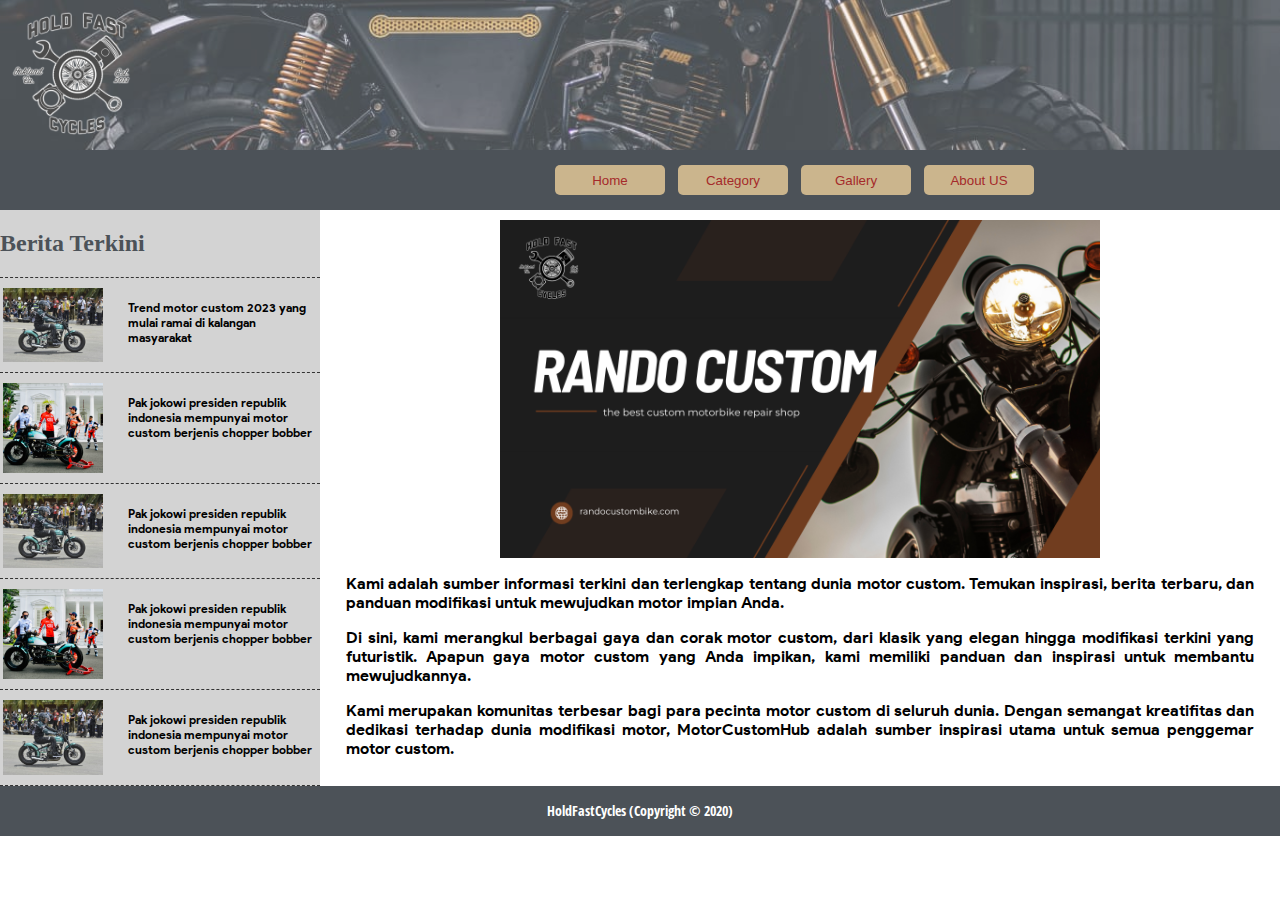
<file: index.html>
<html>
  <head>
    <title>Home</title>
    <!-- import file eksternal.css -->
    <link rel="stylesheet" type="text/css" href="eksternal.css" />
    <!-- tag meta untuk responsive -->
    <meta name="viewport" content="width=device-width, initial-scale=1" />
    <!-- buat favicon -->
    <link rel="icon" type="image/png" sizes="64x64" href="ext/logo.png" />
  </head>
  <body>
    <!-- buat area header -->
    <div class="header">
      <img class="logo" src="ext/logo.png" alt="logo">
    </div>
    <!-- buat area menu -->
    <div class="navigation">
      <button class="tombol" onclick="home()">Home</button>
      <button class="tombol" onclick="category()">Category</button>
      <button class="tombol" onclick="gallery()">Gallery</button>
      <button class="tombol" onclick="aboutus()">About US</button>
    </div>
    <!-- buat area content -->
    <div class="content">
      <!-- area content (side) -->
      <div class="side">
          <font color="#4c5258"><h2 align="center">Berita Terkini</h2></font>
        <!-- area garis -->
        <div class="garis"></div>

        <!-- area logo -->
        <div class="logo">
          <img src="ext/foto2.jpeg" width="100" />
        </div>
        <!-- area text -->
        <div class="text">
          <p align="left">Trend motor custom 2023 yang mulai ramai di kalangan masyarakat</p>
        </div>
        <!-- area garis -->
        <div class="garis"></div>

        <!-- area logo -->
        <div class="logo">
          <img src="ext/foto1.jpeg" width="100" />
        </div>
        <!-- area text -->
        <div class="text">
          <p align="left">Pak jokowi presiden republik indonesia mempunyai motor custom berjenis chopper bobber</p>
        </div>
        <!-- area garis -->
        <div class="garis"></div>
        <!-- area logo -->
        <div class="logo">
          <img src="ext/foto2.jpeg" width="100" />
        </div>
        <!-- area text -->
        <div class="text">
          <p align="left">Pak jokowi presiden republik indonesia mempunyai motor custom berjenis chopper bobber</p>
        </div>
        <!-- area garis -->
        <div class="garis"></div>
        <!-- area logo -->
        <div class="logo">
          <img src="ext/foto1.jpeg" width="100" />
        </div>
        <!-- area text -->
        <div class="text">
          <p align="left">Pak jokowi presiden republik indonesia mempunyai motor custom berjenis chopper bobber</p>
        </div>
        <!-- area garis -->
        <div class="garis"></div>
        <!-- area logo -->
        <div class="logo">
          <img src="ext/foto2.jpeg" width="100" />
        </div>
        <!-- area text -->
        <div class="text">
          <p align="left">Pak jokowi presiden republik indonesia mempunyai motor custom berjenis chopper bobber</p>
        </div>
        <!-- area garis -->
        <div class="garis"></div>
      </div>
      <!-- area content (main) -->
      <div class="main">
        <div class="hero-image">
          <img src="ext/hero-image1.png" alt="hero image" width="600">
        </div>
        <div class="desc">
            <p>Kami adalah sumber informasi terkini dan terlengkap tentang dunia motor custom. Temukan inspirasi, berita terbaru, dan panduan modifikasi untuk mewujudkan motor impian Anda.</p>
            <p>Di sini, kami merangkul berbagai gaya dan corak motor custom, dari klasik yang elegan hingga modifikasi terkini yang futuristik. Apapun gaya motor custom yang Anda impikan, kami memiliki panduan dan inspirasi untuk membantu mewujudkannya.</p>
            <p>Kami merupakan komunitas terbesar bagi para pecinta motor custom di seluruh dunia. Dengan semangat kreatifitas dan dedikasi terhadap dunia modifikasi motor, MotorCustomHub adalah sumber inspirasi utama untuk semua penggemar motor custom.</p>
          </div>
        </div>
    </div>
    <!-- buat area footer -->
    <div class="footer">HoldFastCycles (Copyright &copy; 2020)</div>

    <!-- fungsi js -->
    <script>
      // fungsi untuk tombol home
      function home() {
        //alihkan ke halaman home
        location.href = "index.html";
      }
      // fungsi ke halaman category
      function category() {
        // window.open("profil.html");
        location.href = "category.html";
      }
      // fungsi ke halaman gallery
      function gallery() {
        location.href = "gallery.html"
      }
      // fungsi ke halaman about us
      function aboutus() {
        location.href = "aboutus.html"
      }
    </script>
  </body>
</html>
</file>
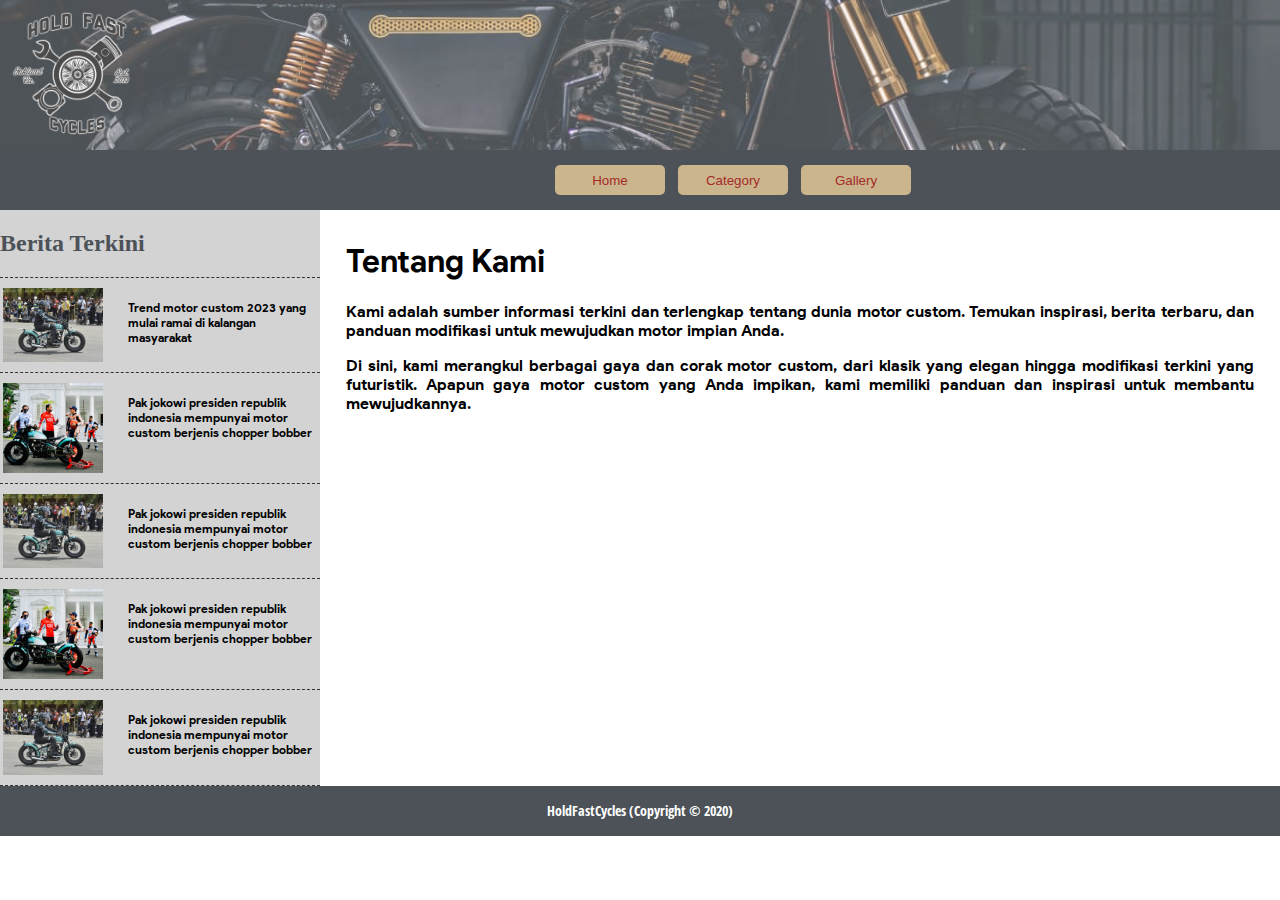
<file: aboutus.html>
<html>
  <head>
    <title>About us</title>
    <!-- import file eksternal.css -->
    <link rel="stylesheet" type="text/css" href="eksternal.css" />
    <!-- tag meta untuk responsive -->
    <meta name="viewport" content="width=device-width, initial-scale=1" />
    <!-- buat favicon -->
    <link rel="icon" type="image/png" sizes="64x64" href="ext/logo.png" />
  </head>
  <body>
    <!-- buat area header -->
    <div class="header">
      <img class="logo" src="ext/logo.png" alt="logo">
    </div>
    <!-- buat area menu -->
    <div class="navigation">
      <button class="tombol" onclick="home()">Home</button>
      <button class="tombol" onclick="category()">Category</button>
      <button class="tombol" onclick="gallery()">Gallery</button>
    </div>
    <!-- buat area content -->
    <div class="content">
      <!-- area content (side) -->
      <div class="side">
          <font color="#4c5258"><h2 align="center">Berita Terkini</h2></font>
        <!-- area garis -->
        <div class="garis"></div>

        <!-- area logo -->
        <div class="logo">
          <img src="ext/foto2.jpeg" width="100" />
        </div>
        <!-- area text -->
        <div class="text">
          <p align="left">Trend motor custom 2023 yang mulai ramai di kalangan masyarakat</p>
        </div>
        <!-- area garis -->
        <div class="garis"></div>

        <!-- area logo -->
        <div class="logo">
          <img src="ext/foto1.jpeg" width="100" />
        </div>
        <!-- area text -->
        <div class="text">
          <p align="left">Pak jokowi presiden republik indonesia mempunyai motor custom berjenis chopper bobber</p>
        </div>
        <!-- area garis -->
        <div class="garis"></div>
        <!-- area logo -->
        <div class="logo">
          <img src="ext/foto2.jpeg" width="100" />
        </div>
        <!-- area text -->
        <div class="text">
          <p align="left">Pak jokowi presiden republik indonesia mempunyai motor custom berjenis chopper bobber</p>
        </div>
        <!-- area garis -->
        <div class="garis"></div>
        <!-- area logo -->
        <div class="logo">
          <img src="ext/foto1.jpeg" width="100" />
        </div>
        <!-- area text -->
        <div class="text">
          <p align="left">Pak jokowi presiden republik indonesia mempunyai motor custom berjenis chopper bobber</p>
        </div>
        <!-- area garis -->
        <div class="garis"></div>
        <!-- area logo -->
        <div class="logo">
          <img src="ext/foto2.jpeg" width="100" />
        </div>
        <!-- area text -->
        <div class="text">
          <p align="left">Pak jokowi presiden republik indonesia mempunyai motor custom berjenis chopper bobber</p>
        </div>
        <!-- area garis -->
        <div class="garis"></div>
      </div>
      <!-- area content (main) -->
      <div class="main">
        <h1>Tentang Kami</h1>
        <p>Kami adalah sumber informasi terkini dan terlengkap tentang dunia motor custom. Temukan inspirasi, berita terbaru, dan panduan modifikasi untuk mewujudkan motor impian Anda.</p>
        <p>Di sini, kami merangkul berbagai gaya dan corak motor custom, dari klasik yang elegan hingga modifikasi terkini yang futuristik. Apapun gaya motor custom yang Anda impikan, kami memiliki panduan dan inspirasi untuk membantu mewujudkannya.</p>
      </div>
    </div>
    <!-- buat area footer -->
    <div class="footer">HoldFastCycles (Copyright &copy; 2020)</div>

    <!-- fungsi js -->
    <script>
      // fungsi untuk tombol home
      function home() {
        //alihkan ke halaman home
        location.href = "home.html";
      }
      // fungsi ke halaman category
      function category() {
        // window.open("profil.html");
        location.href = "category.html";
      }
      // fungsi ke halaman gallery
      function gallery() {
        location.href = "gallery.html"
      }
      // fungsi ke halaman about us
      function aboutus() {
        location.href = "aboutus.html"
      }
    </script>
  </body>
</html>
</file>
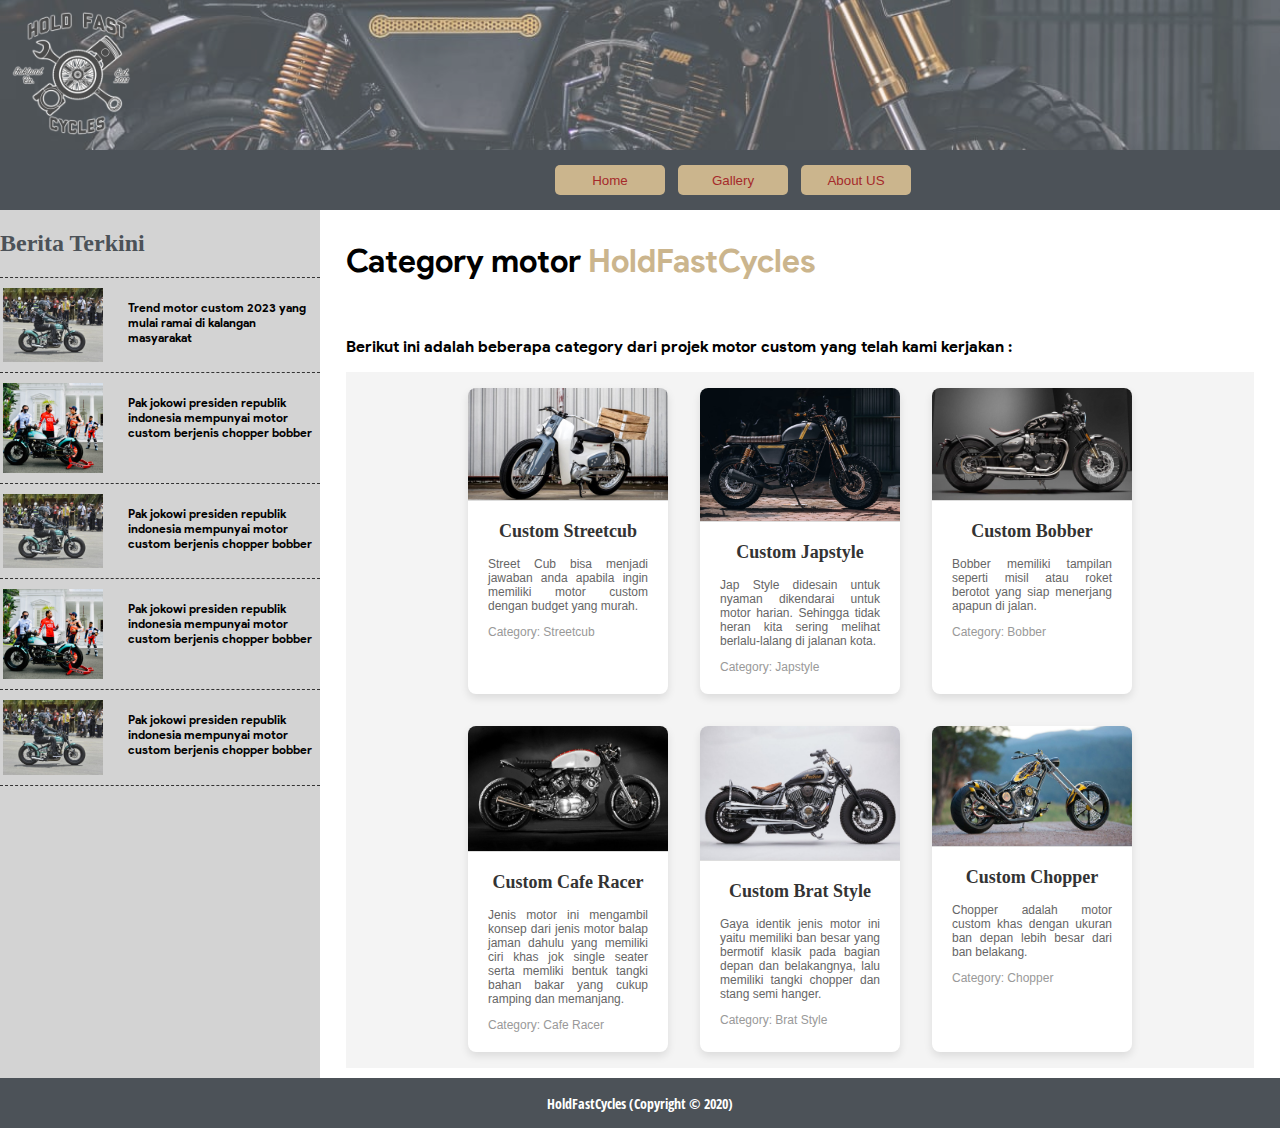
<file: category.html>
<html>
  <head>
    <title>Category</title>
    <!-- import file eksternal.css -->
    <link rel="stylesheet" type="text/css" href="eksternal.css" />
    <!-- tag meta untuk responsive -->
    <meta name="viewport" content="width=device-width, initial-scale=1" />
    <!-- buat favicon -->
    <link rel="icon" type="image/png" sizes="64x64" href="ext/logo.png" />
  </head>
  <body>
    <!-- buat area header -->
    <div class="header">
      <img class="logo" src="ext/logo.png" alt="logo">
    </div>
    <!-- buat area menu -->
    <div class="navigation">
      <button class="tombol" onclick="home()">Home</button>
      <button class="tombol" onclick="gallery()">Gallery</button>
      <button class="tombol" onclick="aboutus()">About US</button>
    </div>
    <!-- buat area content -->
    <div class="content">
      <!-- area content (side) -->
      <div class="side">
          <font color="#4c5258"><h2 align="center">Berita Terkini</h2></font>
        <!-- area garis -->
        <div class="garis"></div>

        <!-- area logo -->
        <div class="logo">
          <img src="ext/foto2.jpeg" width="100" />
        </div>
        <!-- area text -->
        <div class="text">
          <p align="left">Trend motor custom 2023 yang mulai ramai di kalangan masyarakat</p>
        </div>
        <!-- area garis -->
        <div class="garis"></div>

        <!-- area logo -->
        <div class="logo">
          <img src="ext/foto1.jpeg" width="100" />
        </div>
        <!-- area text -->
        <div class="text">
          <p align="left">Pak jokowi presiden republik indonesia mempunyai motor custom berjenis chopper bobber</p>
        </div>
        <!-- area garis -->
        <div class="garis"></div>
        <!-- area logo -->
        <div class="logo">
          <img src="ext/foto2.jpeg" width="100" />
        </div>
        <!-- area text -->
        <div class="text">
          <p align="left">Pak jokowi presiden republik indonesia mempunyai motor custom berjenis chopper bobber</p>
        </div>
        <!-- area garis -->
        <div class="garis"></div>
        <!-- area logo -->
        <div class="logo">
          <img src="ext/foto1.jpeg" width="100" />
        </div>
        <!-- area text -->
        <div class="text">
          <p align="left">Pak jokowi presiden republik indonesia mempunyai motor custom berjenis chopper bobber</p>
        </div>
        <!-- area garis -->
        <div class="garis"></div>
        <!-- area logo -->
        <div class="logo">
          <img src="ext/foto2.jpeg" width="100" />
        </div>
        <!-- area text -->
        <div class="text">
          <p align="left">Pak jokowi presiden republik indonesia mempunyai motor custom berjenis chopper bobber</p>
        </div>
        <!-- area garis -->
        <div class="garis"></div>
      </div>
      <!-- area content (main) -->
      <div class="main">
       <h1>Category motor <font color="#cbb58d">HoldFastCycles</font></h1><br>
        <p>Berikut ini adalah beberapa category dari projek motor custom yang telah kami kerjakan :</p>
        <div class="gallery">
          <!-- card container -->
          <div class="card-container">
          <!-- card -->
          <div class="card">
            <img src="ext/streetcub.jpg" alt="motor custom">
            <div class="card-content">
              <h2>Custom Streetcub</h2>
              <p>Street Cub bisa menjadi jawaban anda apabila ingin memiliki motor custom dengan budget yang murah.</p>
              <span class="category">Category: Streetcub</span>
            </div>
          </div>
          <!-- end card -->
          <!-- card -->
          <div class="card">
            <img src="ext/banner1.jpeg" alt="motor custom">
            <div class="card-content">
              <h2>Custom Japstyle</h2>
              <p>Jap Style didesain untuk nyaman dikendarai untuk motor harian. Sehingga tidak heran kita sering melihat berlalu-lalang di jalanan kota.</p>
              <span class="category">Category: Japstyle</span>
            </div>
          </div>
          <!-- end card -->
          <!-- card -->
          <div class="card">
            <img src="ext/bobber.jpg" alt="motor custom">
            <div class="card-content">
              <h2>Custom Bobber</h2>
              <p>Bobber memiliki tampilan seperti misil atau roket berotot yang siap menerjang apapun di jalan.</p>
              <span class="category">Category: Bobber</span>
            </div>
          </div>
          <!-- end card -->
          <!-- card -->
          <div class="card">
            <img src="ext/cafferacer.jpg" alt="motor custom">
            <div class="card-content">
              <h2>Custom Cafe Racer</h2>
              <p>Jenis motor ini mengambil konsep dari jenis motor balap jaman dahulu yang memiliki ciri khas jok single seater serta memliki bentuk tangki bahan bakar yang cukup ramping dan memanjang.</p>
              <span class="category">Category: Cafe Racer</span>
            </div>
          </div>
          <!-- end card -->
          <!-- card -->
          <div class="card">
            <img src="ext/bratstyle.jpg" alt="motor custom">
            <div class="card-content">
              <h2>Custom Brat Style</h2>
              <p>Gaya identik jenis motor ini yaitu memiliki ban besar yang bermotif klasik pada bagian depan dan belakangnya, lalu memiliki tangki chopper  dan stang semi hanger.</p>
              <span class="category">Category: Brat Style</span>
            </div>
          </div>
          <!-- end card -->
          <!-- card -->
          <div class="card">
            <img src="ext/chopper.jpg" alt="motor custom">
            <div class="card-content">
              <h2>Custom Chopper</h2>
              <p>Chopper adalah motor custom khas dengan ukuran ban depan lebih besar dari ban belakang.</p>
              <span class="category">Category: Chopper</span>
            </div>
          </div>
          <!-- end card -->
          </div>
          <!-- end card container -->
        </div>
      </div>
      <!-- end content -->
    </div>
    <!-- buat area footer -->
    <div class="footer">HoldFastCycles (Copyright &copy; 2020)</div>
    <!-- fungsi js -->
    <script>
      // fungsi untuk tombol home
      function home() {
        //alihkan ke halaman home
        location.href = "home.html";
      }
      // fungsi ke halaman category
      function category() {
        // window.open("profil.html");
        location.href = "category.html";
      }
      // fungsi ke halaman gallery
      function gallery() {
        location.href = "gallery.html"
      }
      // fungsi ke halaman about us
      function aboutus() {
        location.href = "aboutus.html"
      }
    </script>
  </body>
</html>
</file>
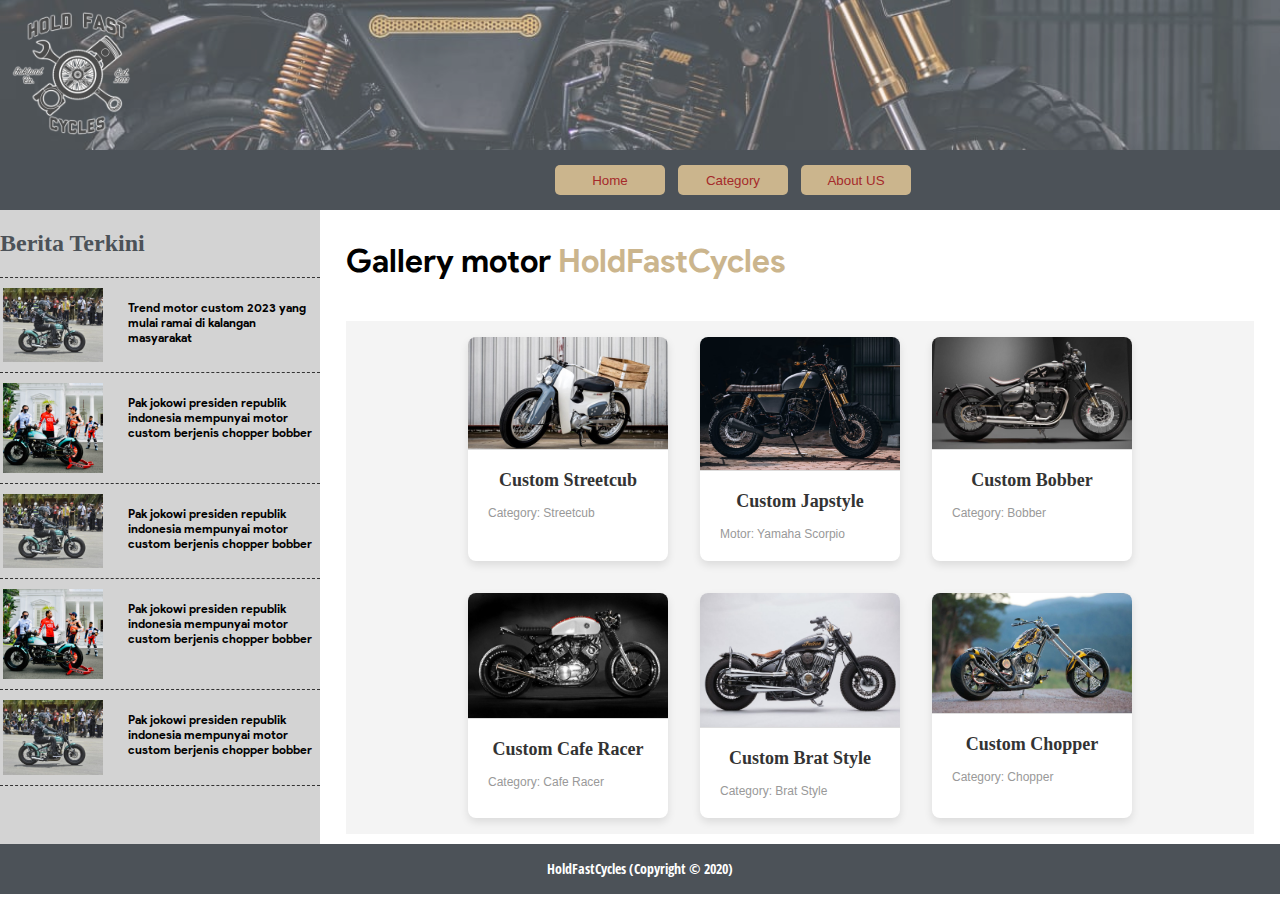
<file: gallery.html>
<html>
  <head>
    <title>Gallery</title>
    <!-- import file eksternal.css -->
    <link rel="stylesheet" type="text/css" href="eksternal.css" />
    <!-- tag meta untuk responsive -->
    <meta name="viewport" content="width=device-width, initial-scale=1" />
    <!-- buat favicon -->
    <link rel="icon" type="image/png" sizes="64x64" href="ext/logo.png" />
  </head>
  <body>
    <!-- buat area header -->
    <div class="header">
      <img class="logo" src="ext/logo.png" alt="logo">
    </div>
    <!-- buat area menu -->
    <div class="navigation">
      <button class="tombol" onclick="home()">Home</button>
      <button class="tombol" onclick="category()">Category</button>
      <button class="tombol" onclick="aboutus()">About US</button>
    </div>
    <!-- buat area content -->
    <div class="content">
      <!-- area content (side) -->
      <div class="side">
          <font color="#4c5258"><h2 align="center">Berita Terkini</h2></font>
        <!-- area garis -->
        <div class="garis"></div>

        <!-- area logo -->
        <div class="logo">
          <img src="ext/foto2.jpeg" width="100" />
        </div>
        <!-- area text -->
        <div class="text">
          <p align="left">Trend motor custom 2023 yang mulai ramai di kalangan masyarakat</p>
        </div>
        <!-- area garis -->
        <div class="garis"></div>

        <!-- area logo -->
        <div class="logo">
          <img src="ext/foto1.jpeg" width="100" />
        </div>
        <!-- area text -->
        <div class="text">
          <p align="left">Pak jokowi presiden republik indonesia mempunyai motor custom berjenis chopper bobber</p>
        </div>
        <!-- area garis -->
        <div class="garis"></div>
        <!-- area logo -->
        <div class="logo">
          <img src="ext/foto2.jpeg" width="100" />
        </div>
        <!-- area text -->
        <div class="text">
          <p align="left">Pak jokowi presiden republik indonesia mempunyai motor custom berjenis chopper bobber</p>
        </div>
        <!-- area garis -->
        <div class="garis"></div>
        <!-- area logo -->
        <div class="logo">
          <img src="ext/foto1.jpeg" width="100" />
        </div>
        <!-- area text -->
        <div class="text">
          <p align="left">Pak jokowi presiden republik indonesia mempunyai motor custom berjenis chopper bobber</p>
        </div>
        <!-- area garis -->
        <div class="garis"></div>
        <!-- area logo -->
        <div class="logo">
          <img src="ext/foto2.jpeg" width="100" />
        </div>
        <!-- area text -->
        <div class="text">
          <p align="left">Pak jokowi presiden republik indonesia mempunyai motor custom berjenis chopper bobber</p>
        </div>
        <!-- area garis -->
        <div class="garis"></div>
      </div>
      <!-- area content (main) -->
      <div class="main">
       <h1 algin="center">Gallery motor <font color="#cbb58d">HoldFastCycles</font></h1><br>
        <div class="gallery">
          <!-- card container -->
          <div class="card-container">
          <!-- card -->
          <div class="card">
            <img src="ext/streetcub.jpg" alt="motor custom">
            <div class="card-content">
              <h2>Custom Streetcub</h2>
              <span class="category">Category: Streetcub</span>
            </div>
          </div>
          <!-- end card -->
          <!-- card -->
          <div class="card">
            <img src="ext/banner1.jpeg" alt="motor custom">
            <div class="card-content">
              <h2>Custom Japstyle</h2>
              <span class="category">Motor: Yamaha Scorpio</span>
            </div>
          </div>
          <!-- end card -->
          <!-- card -->
          <div class="card">
            <img src="ext/bobber.jpg" alt="motor custom">
            <div class="card-content">
              <h2>Custom Bobber</h2>
              <span class="category">Category: Bobber</span>
            </div>
          </div>
          <!-- end card -->
          <!-- card -->
          <div class="card">
            <img src="ext/cafferacer.jpg" alt="motor custom">
            <div class="card-content">
              <h2>Custom Cafe Racer</h2>
              <span class="category">Category: Cafe Racer</span>
            </div>
          </div>
          <!-- end card -->
          <!-- card -->
          <div class="card">
            <img src="ext/bratstyle.jpg" alt="motor custom">
            <div class="card-content">
              <h2>Custom Brat Style</h2>
              <span class="category">Category: Brat Style</span>
            </div>
          </div>
          <!-- end card -->
          <!-- card -->
          <div class="card">
            <img src="ext/chopper.jpg" alt="motor custom">
            <div class="card-content">
              <h2>Custom Chopper</h2>
              <span class="category">Category: Chopper</span>
            </div>
          </div>
          <!-- end card -->
          </div>
          <!-- end card container -->
        </div>
      </div>
      <!-- end content -->
    </div>
    <!-- buat area footer -->
    <div class="footer">HoldFastCycles (Copyright &copy; 2020)</div>
    <!-- fungsi js -->
    <script>
      // fungsi untuk tombol home
      function home() {
        //alihkan ke halaman home
        location.href = "home.html";
      }
      // fungsi ke halaman category
      function category() {
        // window.open("profil.html");
        location.href = "category.html";
      }
      // fungsi ke halaman gallery
      function gallery() {
        location.href = "gallery.html"
      }
      // fungsi ke halaman about us
      function aboutus() {
        location.href = "aboutus.html"
      }
    </script>
  </body>
</html>
</file>
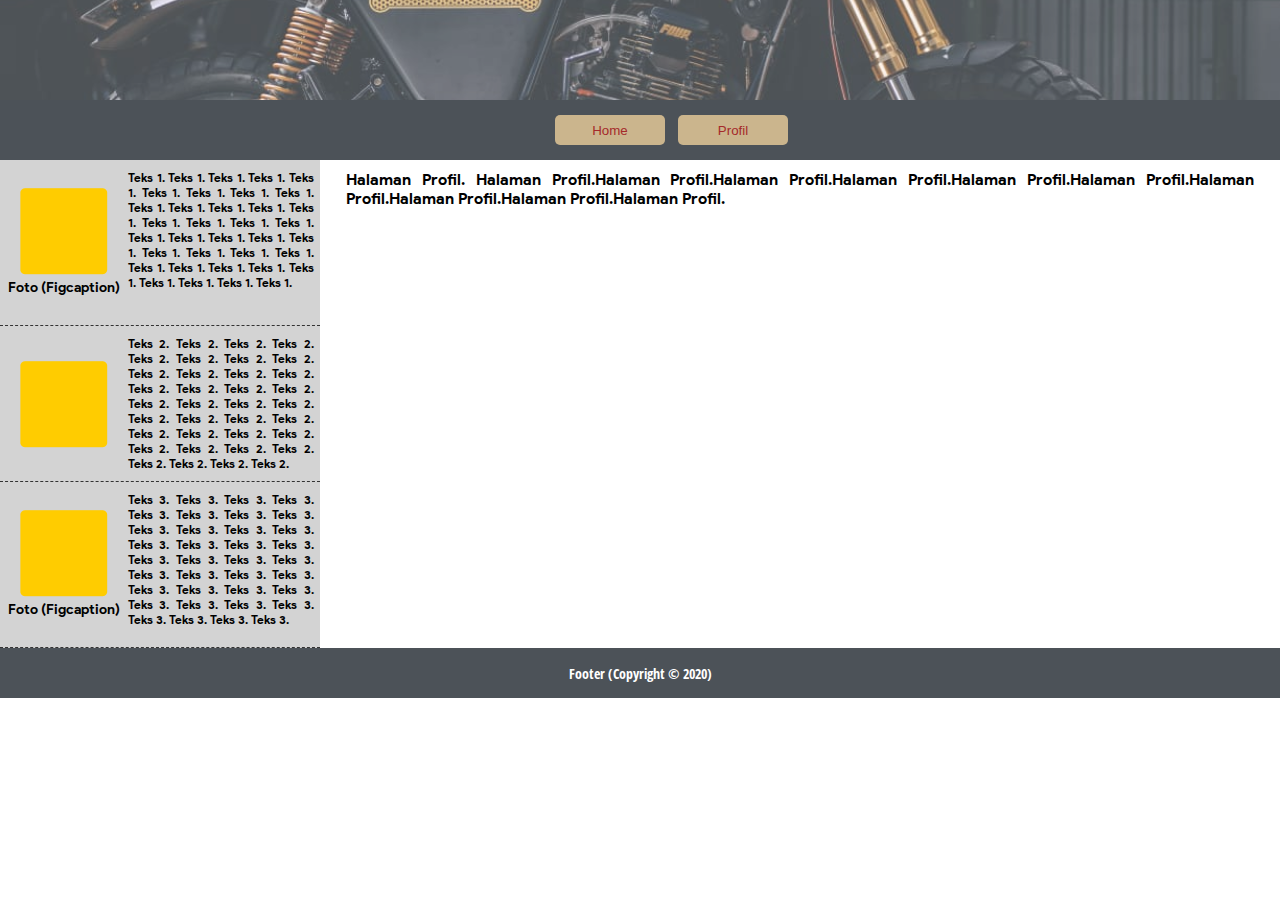
<file: profil.html>
<html>
    <head>
        <title>Profil</title>
        <!-- import file eksternal.css -->
        <link rel="stylesheet" type="text/css" href="eksternal.css" />
        <!-- tag meta untuk responsive -->
        <meta name="viewport" content="width=device-width, initial-scale=1" />
		<!-- buat favicon -->
		<link rel="icon" type="image/png" sizes="64x64" href="ext/logo.png"/>

    </head>
    <body>
        <!-- buat area header -->
        <header class="header"></header>
        <!-- buat area menu -->
        <nav class="navigation">
            <button class="tombol" onclick="home()">Home</button>
            <button class="tombol" onclick="profil()">Profil</button>            
        </nav>
        <!-- buat area content -->
        <main class="content">
            <!-- area content (side) -->
            <aside class="side">
                
                <!-- area logo -->
                <section class="logo">
                	<figure>
                    	<img src="ext/foto.png" alt="Foto (Alt)" title="Foto (Title)">
                    	<figcaption>Foto (Figcaption)</figcaption>
                    </figure>
                </section> 
                <!-- area text -->
                <section class="text">
                    Teks 1. Teks 1. Teks 1. Teks 1. Teks 1. Teks 1. Teks 1. Teks 1. Teks 1. Teks 1. Teks 1. Teks 1. Teks 1. Teks 1. Teks 1. Teks 1. Teks 1. Teks 1. Teks 1. Teks 1. Teks 1. Teks 1. Teks 1. Teks 1. Teks 1. Teks 1. Teks 1. Teks 1. Teks 1. Teks 1. Teks 1. Teks 1. Teks 1. Teks 1. Teks 1. Teks 1.
                </section>
                
                <!-- area garis -->
                <section class="garis"></section>

                <!-- area logo -->                
                <section class="logo">
                	<figure>
                    	<img src="ext/foto.png" alt="Foto (Alt)" title="Foto (Title)">                    	
                    </figure>
                </section> 
                <!-- area text -->
                <section class="text">
                    Teks 2. Teks 2. Teks 2. Teks 2. Teks 2. Teks 2. Teks 2. Teks 2. Teks 2. Teks 2. Teks 2. Teks 2. Teks 2. Teks 2. Teks 2. Teks 2. Teks 2. Teks 2. Teks 2. Teks 2. Teks 2. Teks 2. Teks 2. Teks 2. Teks 2. Teks 2. Teks 2. Teks 2. Teks 2. Teks 2. Teks 2. Teks 2. Teks 2. Teks 2. Teks 2. Teks 2.
                </section>
                <!-- area garis -->
                <section class="garis"></section>

                <!-- area logo -->                
                <section class="logo">
                	<figure>
                    	<img src="ext/foto.png" alt="Foto (Alt)" title="Foto (Title)">
                    	<figcaption>Foto (Figcaption)</figcaption>
                    </figure>
                </section> 
                <!-- area text -->
                <section class="text">
                    Teks 3. Teks 3. Teks 3. Teks 3. Teks 3. Teks 3. Teks 3. Teks 3. Teks 3. Teks 3. Teks 3. Teks 3. Teks 3. Teks 3. Teks 3. Teks 3. Teks 3. Teks 3. Teks 3. Teks 3. Teks 3. Teks 3. Teks 3. Teks 3. Teks 3. Teks 3. Teks 3. Teks 3. Teks 3. Teks 3. Teks 3. Teks 3. Teks 3. Teks 3. Teks 3. Teks 3.
                </section>
                <!-- area garis -->
                <section class="garis"></section>


                
            </aside>
            <!-- area content (main) -->
            <article class="main">
                Halaman Profil. Halaman Profil.Halaman Profil.Halaman Profil.Halaman Profil.Halaman Profil.Halaman Profil.Halaman Profil.Halaman Profil.Halaman Profil.Halaman Profil.
            </article>
        </main>
        <!-- buat area footer -->
        <footer class="footer">
            Footer (Copyright &copy; 2020)
        </footer>

        <!-- fungsi js -->
        <script>
            // fungsi untuk tombol home
            function home()
            {
                //alihkan ke halaman home
                location.href="home.html";
            }
            // fungsi ke halaman profil
            function profil()
            {                
                // window.open("profil.html");
                location.href="profil.html";
            }
        </script>
    </body>
</html>
</file>
<file: eksternal.css>
/* import font */
/* font 1*/
@font-face {
  font-family: "f1";
  src: url("ext/font1.ttf");
}
/* font 2*/
@font-face {
  font-family: "f2";
  src: url("ext/font2.ttf");
}

body {
  margin: 0px;
  padding: 0px;
}
.header {
  min-height: 100px;
  width: 100%;
  background-color: (255, 255, 255, 0.5);
  background: url(ext/banner1.jpeg) no-repeat center;
  opacity: 0.7;
  background-size: cover;
  color: #333333;
}

.header > img {
  width: 150px;
}

.navigation {
  padding-top: 10px;
  padding-left: 550px;
  min-height: 50px;
  width: 100%;
  background: #4c5258;
  font: 14px "f1";
  color: #ffffff;
}
.navigation > .tombol {
  background: #cbb58d;
  color: brown;
  height: 30px;
  margin: 5px;
  width: 110px;
  cursor: pointer;
  border-radius: 5px;
  border: 1px #ffffff;
}
.navigation > .tombol:hover {
  background: #e3e3e3;
  color: #333333;
}
.content {
  min-height: 450px;
  width: 100%;
  background: #ffffff;
  display: flex;
}
.content > .main h2 {
  font-family: Cambria, Cochin, Georgia, Times, 'Times New Roman', serif;
}

.content > .side {
  width: 25%;
  background: #d3d3d3;
  min-height: 450px;
  display: flex;
  flex-wrap: wrap;
  /* perataan (vertical) ke atas / top */
  align-content: flex-start;
  /* gunakan "align-content" untuk jumlah object > 1 */
  /* gunakan "align-items" untuk jumlah object = 1 (contoh: selector "footer") */
  /* gunakan "align-self" untuk object tertentu (contoh: selector "logo") */
}
.content > .side > .logo {
  margin-top: 10px;
  margin-bottom: 10px;
  padding-left: 1%;
  padding-right: 1%;
  width: 38%;
  /* total lebar = 40%
       1% (padding-left) + 1% (padding-right) + 38% (width) */

  /* perataan object "logo" (vertical) ke tengah / center */
  align-self: center;
}

/* styling figure */
.content > .side > .logo > figure {
  width: 100%;
  margin-left: 0px;
  text-align: center;
}
/* styling figcaption */
.content > .side > .logo > figure > figcaption {
  text-align: center;
  padding: 3px;
  font: 14px "f1";
}

.content > .side > .text {
  margin-top: 10px;
  margin-bottom: 10px;
  padding-right: 2%;
  width: 58%;
  /* total lebar = 60%
       2% (padding-right) + 58% (width) */
  text-align: justify;
  font: 12px f1;
}
.content > .side > .garis {
  border-bottom: 1px dashed #333333;
  width: 100%;
}

.content > .main {
  width: 71%;
  padding: 10px 2%;
  /* total lebar = 75%
       2% (padding-left) + 2% (padding-right) + 71% (width) */
  background: #ffffff;
  min-height: 450px;
  text-align: justify;
  font: 16px f1;
}


.main > .hero-image {
  position: relative;
  text-align: center;
}


@keyframes moveUpDown {
  0% {
    transform: translateY(0);
  }
  100% {
    transform: translateY(20px); /* Sesuaikan dengan seberapa jauh gambar bergerak ke bawah */
  }
}

.footer {
  background: #4c5258;
  width: 100%;
  min-height: 50px;
  display: flex;
  /* perataan (vertical) ke tengah / center */
  align-items: center;
  /* perataan (horizontal) ke tengah / center */
  justify-content: center;
  font: 14px f2;
  color: white;
}

/* gallery  */
.gallery {
  font-family: 'Arial', sans-serif;
  margin: 0;
  padding: 0;
  display: flex;
  justify-content: center;
  align-items: center;
  display: flex;
  background-color: #f4f4f4;
}

.card-container {
  display: flex;
  flex-wrap: wrap;
  justify-content: center;
}

.card {
  width: 200px;
  margin: 1em;
  background-color: #fff;
  border-radius: 8px;
  overflow: hidden;
  box-shadow: 0 4px 8px rgba(0, 0, 0, 0.1);
  transition: transform 0.3s ease-in-out;
}

.card:hover {
  transform: scale(1.05);
}

.card img {
  width: 100%;
  height: auto;
  border-bottom: 1px solid #ddd;
}

.card-content {
  padding: 20px;
  font-size: 12px;
}

.card-content h2 {
  margin-top: 0;
  font-size: 18px;
  color: #333;
  text-align: center;
}

.card-content p {
  color: #666;
}

.category {
  margin-top: 10px;
  font-size: 12px;
  color: #999;
  text-align: center;
}
/* end gallery */

/* buat responsive */
@media (max-width: 1024px) {
  .header {
    background: url("ext/logo.png") no-repeat center center #ffcc00;
  }

  .navigation {
    text-align: center;
    padding: 5px;
  }

  .content {
    flex-direction: column;
  }

  .content > .side {
    width: 96%;
    padding: 15px 2%;
    /* total lebar = 100%
           2% (padding-left) + 2% (padding-right) + 96% (width) */
    min-height: 100px;
  }

  .content > .main {
    width: 96%;
    padding: 15px 2%;
    /* total lebar = 100%
           2% (padding-left) + 2% (padding-right) + 96% (width) */
  }

  .content > .side > .logo {
    width: 13%;
    padding: 0%;
    /* total lebar = 30%
	       2% (padding-left) + 28% (width) */
  }

  .content > .side > .text {
    width: 87%;
    padding: 0%;
  }
}

@media (max-width: 768px) {
.header {
  min-height: 100px;
  width: 100%;
  background-color: (255, 255, 255, 0.5);
  background: url(ext/banner1.jpeg) no-repeat center;
  opacity: 0.7;
  background-size: cover;
  color: #333333;
}

.header > img {
  padding-left: 100px;
}

  .content > .side > .logo {
    width: 20%;
    padding: 0%;
    /* total lebar = 30%
	       2% (padding-left) + 28% (width) */
  }

  .content > .side > .text {
    width: 80%;
    padding: 0%;
  }

  .content > .main h2 {
    text-align: center;
  }
  /* card */
  .card {
    max-width: 48%;
  }
}
</file>
